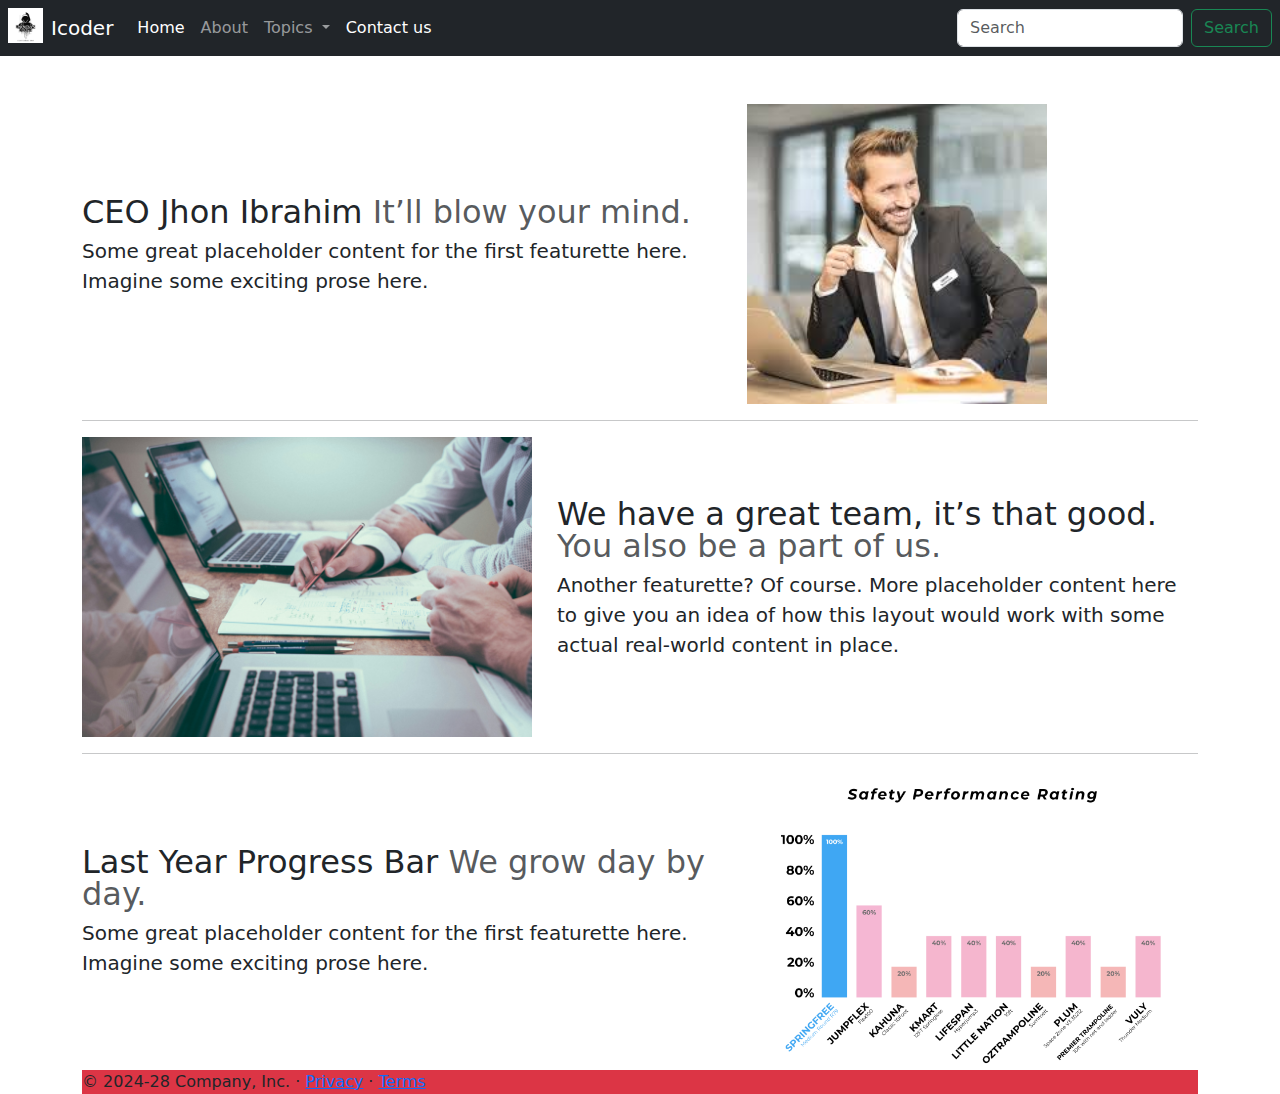
<file: about.html>
<!DOCTYPE html>
<html lang="en">
  <meta charset="utf-8" />
  <meta name="viewport" content="width=device-width, initial-scale=1" />
  <title>Colors,Text-formatting,Buttons</title>
  <head>
    <link
      href="https://cdn.jsdelivr.net/npm/bootstrap@5.3.3/dist/css/bootstrap.min.css"
      rel="stylesheet"
      integrity="sha384-QWTKZyjpPEjISv5WaRU9OFeRpok6YctnYmDr5pNlyT2bRjXh0JMhjY6hW+ALEwIH"
      crossorigin="anonymous"
    />
    <script
      src="https://cdn.jsdelivr.net/npm/bootstrap@5.3.3/dist/js/bootstrap.bundle.min.js"
      integrity="sha384-YvpcrYf0tY3lHB60NNkmXc5s9fDVZLESaAA55NDzOxhy9GkcIdslK1eN7N6jIeHz"
      crossorigin="anonymous"
    ></script>
    <link rel="stylesheet" href="style1.css" />
  </head>
  <body>
    <nav class="navbar navbar-expand-lg bg-body-tertiary navbar-dark p-0">
      <div class="container-fluid bg-dark p-2">
        <div class="d-flex align-item gap-2">
          <img src="download (1).png" class="logo-img" alt="" />
          <a class="navbar-brand" href="#">Icoder</a>
        </div>
        <button
          class="navbar-toggler"
          type="button"
          data-bs-toggle="collapse"
          data-bs-target="#navbarSupportedContent"
          aria-controls="navbarSupportedContent"
          aria-expanded="false"
          aria-label="Toggle navigation"
        >
          <span class="navbar-toggler-icon"></span>
        </button>
        <div class="collapse navbar-collapse" id="navbarSupportedContent">
          <ul class="navbar-nav me-auto mb-2 mb-lg-0">
            <li class="nav-item">
              <a class="nav-link active" aria-current="page" href="/index.html">Home</a>
            </li>
            <li class="nav-item">
              <a class="nav-link" href="about.html">About</a>
            </li>
            <li class="nav-item dropdown">
              <a
                class="nav-link dropdown-toggle"
                href="#"
                role="button"
                data-bs-toggle="dropdown"
                aria-expanded="false"
              >
                Topics
              </a>
              <ul class="dropdown-menu">
                <li><a class="dropdown-item" href="#">Desginer</a></li>
                <li><a class="dropdown-item" href="#">Web Developement</a></li>
                <li><hr class="dropdown-divider" /></li>
                <li>
                  <a class="dropdown-item" href="#">Android Developement</a>
                </li>
              </ul>
            </li>
            <li class="nav-item">
              <a class="nav-link active" href="contact.html">Contact us</a>
            </li>
          </ul>
          <form class="d-flex" role="search">
            <input
              class="form-control me-2"
              type="search"
              placeholder="Search"
              aria-label="Search"
            />
            <button class="btn btn-outline-success" type="submit">
              Search
            </button>
          </form>
        </div>
      </div>
    </nav>
    <div class="container my-5">
      <div class="row featurette justify-content-center align-items-center">
        <div class="col-md-7">
          <h2 class="featurette-heading fw-normal lh-1">
            CEO Jhon Ibrahim
            <span class="text-body-secondary">It’ll blow your mind.</span>
          </h2>
          <p class="lead">
            Some great placeholder content for the first featurette here.
            Imagine some exciting prose here.
          </p>
        </div>
        <div class="col-md-5">
          <img
            class="bd-placeholder-img object-fit-cover bd-placeholder-img-lg featurette-image img-fluid mx-auto"
            src="client1.jpeg"
            alt=""
          />
        </div>
      </div>
      <hr class="featurette-divider" />
      <div class="row featurette justify-content-center align-items-center">
        <div class="col-md-7 order-md-2">
          <h2 class="featurette-heading fw-normal lh-1">
            We have a great team, it’s that good.
            <span class="text-body-secondary">You also be a part of us.</span>
          </h2>
          <p class="lead">
            Another featurette? Of course. More placeholder content here to give
            you an idea of how this layout would work with some actual
            real-world content in place.
          </p>
        </div>
        <div class="col-md-5 order-md-1">
          <img
            class="object-fit-cover bd-placeholder-img-lg featurette-image img-fluid mx-auto"
            src="mg-2.jpg"
            alt=""
          />
        </div>
      </div>
      <hr class="featurette-divider" />
      <div class="row featurette justify-content-center align-items-center">
        <div class="col-md-7">
          <h2 class="featurette-heading fw-normal lh-1">
            Last Year Progress Bar
            <span class="text-body-secondary">We grow day by day.</span>
          </h2>
          <p class="lead">
            Some great placeholder content for the first featurette here.
            Imagine some exciting prose here.
          </p>
        </div>
        <div class="col-md-5">
          <img
            class="object-fit-cover bd-placeholder-img-lg featurette-image img-fluid mx-auto"
            src="br.png"
            alt=""
          />
        </div>
      </div>
      <p class="bg-danger">© 2024-28 Company, Inc. · <a href="#">Privacy</a> · <a href="#">Terms</a></p>
    </div>
  </body>
</html>
</file>
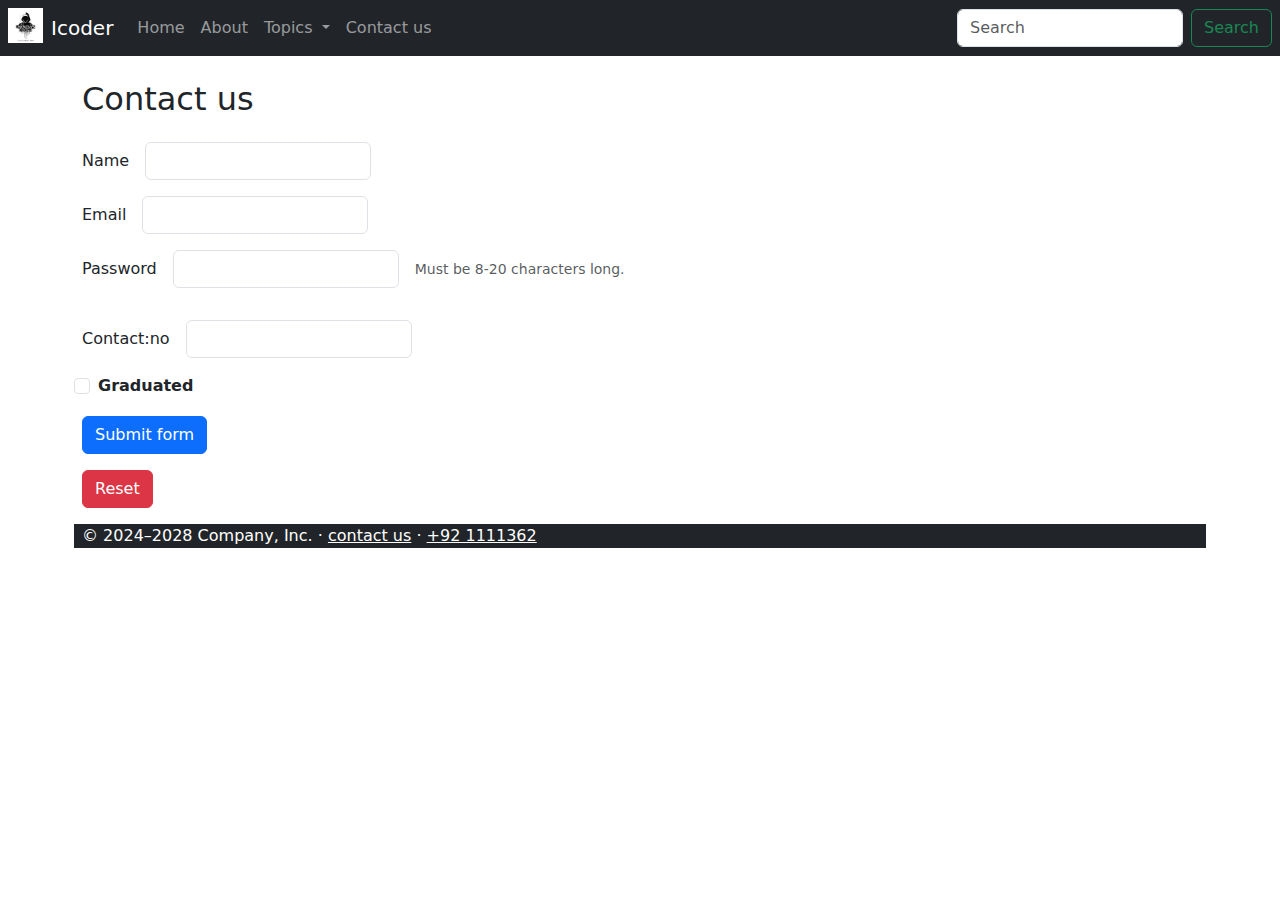
<file: contact.html>
<!DOCTYPE html>
<html lang="en">
  <meta charset="utf-8" />
  <meta name="viewport" content="width=device-width, initial-scale=1" />
  <title>Website Bootstrap Basic</title>
  <head>
    <link
      href="https://cdn.jsdelivr.net/npm/bootstrap@5.3.3/dist/css/bootstrap.min.css"
      rel="stylesheet"
      integrity="sha384-QWTKZyjpPEjISv5WaRU9OFeRpok6YctnYmDr5pNlyT2bRjXh0JMhjY6hW+ALEwIH"
      crossorigin="anonymous"
    />
    <script
      src="https://cdn.jsdelivr.net/npm/bootstrap@5.3.3/dist/js/bootstrap.bundle.min.js"
      integrity="sha384-YvpcrYf0tY3lHB60NNkmXc5s9fDVZLESaAA55NDzOxhy9GkcIdslK1eN7N6jIeHz"
      crossorigin="anonymous"
    ></script>
    <link rel="stylesheet" href="style1.css" />
  </head>
  <body>
    <nav class="navbar navbar-expand-lg bg-body-tertiary navbar-dark p-0">
      <div class="container-fluid bg-dark p-2">
        <div class="d-flex align-item gap-2">
          <img src="download (1).png" class="logo-img" alt="" />
          <a class="navbar-brand" href="#">Icoder</a>
        </div>
        <button
          class="navbar-toggler"
          type="button"
          data-bs-toggle="collapse"
          data-bs-target="#navbarSupportedContent"
          aria-controls="navbarSupportedContent"
          aria-expanded="false"
          aria-label="Toggle navigation"
        >
          <span class="navbar-toggler-icon"></span>
        </button>
        <div class="collapse navbar-collapse" id="navbarSupportedContent">
          <ul class="navbar-nav me-auto mb-2 mb-lg-0">
            <li class="nav-item active">
              <a class="nav-link" href="/index.html">Home</a>
            </li>
            <li class="nav-item active">
              <a class="nav-link" href="/about.html">About</a>
            </li>
            <li class="nav-item dropdown">
              <a
                class="nav-link dropdown-toggle"
                href="#"
                role="button"
                data-bs-toggle="dropdown"
                aria-expanded="false"
              >
                Topics
              </a>
              <ul class="dropdown-menu">
                <li><a class="dropdown-item" href="#">Desginer</a></li>
                <li><a class="dropdown-item" href="#">Web Developement</a></li>
                <li><hr class="dropdown-divider" /></li>
                <li>
                  <a class="dropdown-item" href="#">Android Developement</a>
                </li>
              </ul>
            </li>
            <li class="nav-item ">
              <a class="nav-link" href="/contact.html">Contact us</a>
            </li>
          </ul>
          <form class="d-flex" role="search">
            <input
              class="form-control me-2"
              type="search"
              placeholder="Search"
              aria-label="Search"
            />
            <button class="btn btn-outline-success" type="submit">
              Search
            </button>
          </form>
        </div>
      </div>
    </nav>
    <div class="container">
      <div class="row">
        <h2 class="my-4">
          Contact us
        </h2>
        <form>
            <div class="row g-3 align-items-center">
                <div class="col-auto justify-content-center">
                    <label for="inputtext" class="col-form-label">Name</label>
                </div>
                <div class="col-auto">
                    <input type="name" id="inputname" class="form-control" aria-describedby="passwordHelpInline">
                </div>
            </div>
          </div>
        <div class="row g-3 align-items-center">
          <div class="row g-3 align-items-center">
            <div class="col-auto">
              <label for="inputemail" class="col-form-label">Email</label>
            </div>
            <div class="col-auto">
                <input
                type="email"
                id="inputemail"
                class="form-control"
                aria-describedby="passwordHelpInline"
                />
            </div>
        </div>
          <div class="col-auto">
            <label for="inputPassword6" class="col-form-label">Password</label>
          </div>
          <div class="col-auto">
            <input
            type="password"
            id="inputPassword6"
            class="form-control"
            aria-describedby="passwordHelpInline"
            />
        </div>
        <div class="col-auto">
            <span id="passwordHelpInline" class="form-text">
                Must be 8-20 characters long.
            </span>
        </div>
        <div class="row g-3 align-items-center">
            <div class="col-auto">
                <label for="inputPassword6" class="col-form-label">Contact:no</label>
            </div>
          <div class="col-auto">
              <input type="text" id="inputtext" class="form-control" aria-describedby="passwordHelpInline">
          </div>
          </div>
          <div class="form-check">
            <input class="form-check-input" type="checkbox" value="" id="flexCheckDefault">
            <label class="form-check-label" for="flexCheckDefault">
                <b>Graduated</b>
            </label>
          </div>
          <div class="col-12">
            <button class="btn btn-primary" type="submit">Submit form</button>
          </div>
          <div class="col-12">
            <button class="btn btn-danger" type="Resset">Reset</button>
          </div>
          <p class="bg-dark text-white mb-5">
            © 2024–2028 Company, Inc. · <a class="text-white" href="#">contact us</a> ·
            <a class="text-white href="#">+92 1111362</a>
          </p>
        </div>
      </div>
    </div>
</div>
</form>
  </body>
</html>
</file>
<file: style1.css>
body{
  box-sizing: border-box;
}
.container{
    height: 300px;
}
.container img{
    height: 300px;
}
.logo-img{
    width: 35px;
    height: 35px;
}
</file>
